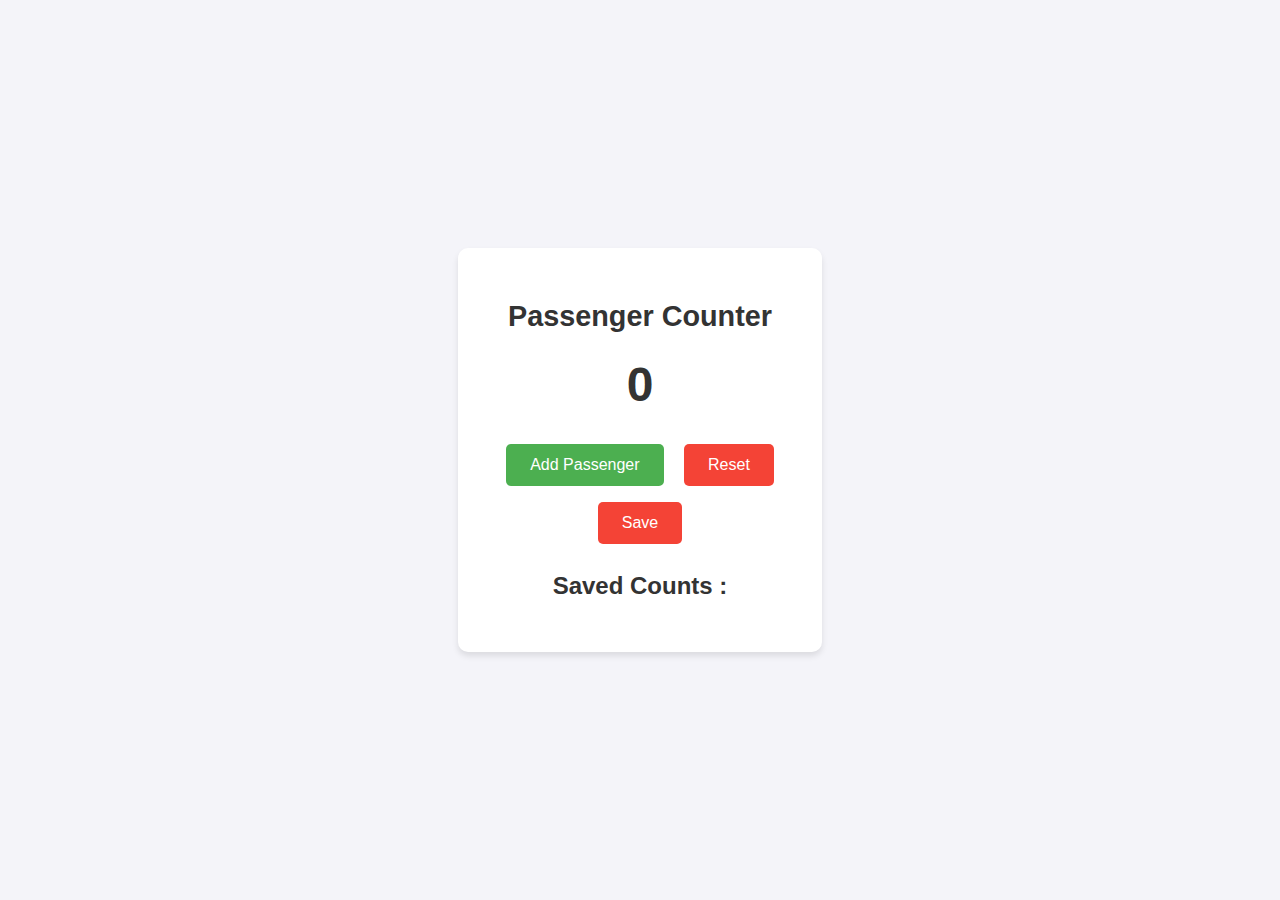
<file: index.html>
<!DOCTYPE html>
<html lang="en">
<head>
    <meta charset="UTF-8">
    <meta name="viewport" content="width=device-width, initial-scale=1.0">
    <title>Passenger Counter</title>
    <link rel="stylesheet" href="index.css">
</head>
<body>
    <div class = "container">

        <h1>Passenger Counter</h1>

        <div id="counter-display" class="counter-display">
            <span id="count-el">0</span>
        </div>

        <div class = "buttons">
            <button id ="increment-btn" onclick="increment()">Add Passenger</button>
            <button id = "reset-btn" onclick="reset()">Reset</button>
            <button id="reset-btn" onclick="save()">Save</button>
        </div>
        <h2>Saved Counts :</h2>
        <p id = "save-el"></p>
    </div>
    <script src="index.js"></script>
</body>
</html>
</file>
<file: index.css>
body {
    font-family: 'Inter', sans-serif;
    background-color: #f4f4f9;
    color: #333;
    margin: 0;
    display: flex;
    justify-content: center;
    align-items: center;
    height: 100vh;
}

.container {
    text-align: center;
    background: #fff;
    padding: 2rem;
    border-radius: 10px;
    box-shadow: 0 4px 6px rgba(0, 0, 0, 0.1);
    width: 300px;
  }

h1 {
    font-size: 1.8rem;
    margin-bottom: 1rem;
}

#counter-display {
    font-size: 3rem;
    font-weight: bold;
    margin: 1.5rem 0;
  }

.buttons button {
    background: #4caf50;
    color: #fff;
    border: none;
    padding: 0.75rem 1.5rem;
    margin: 0.5rem;
    border-radius: 5px;
    cursor: pointer;
    font-size: 1rem;
    transition: background 0.3s;
}

.buttons button:hover {
    background: #45a049;
  }
  
#reset-btn {
    background: #f44336;
}
  
#reset-btn:hover {
    background: #e53935;
}

#save-el{
    font-size: 1.2rem;
    margin-top: 1rem;
    font-weight: bold;
    transition: color 0.3s ease; 
}
</file>
